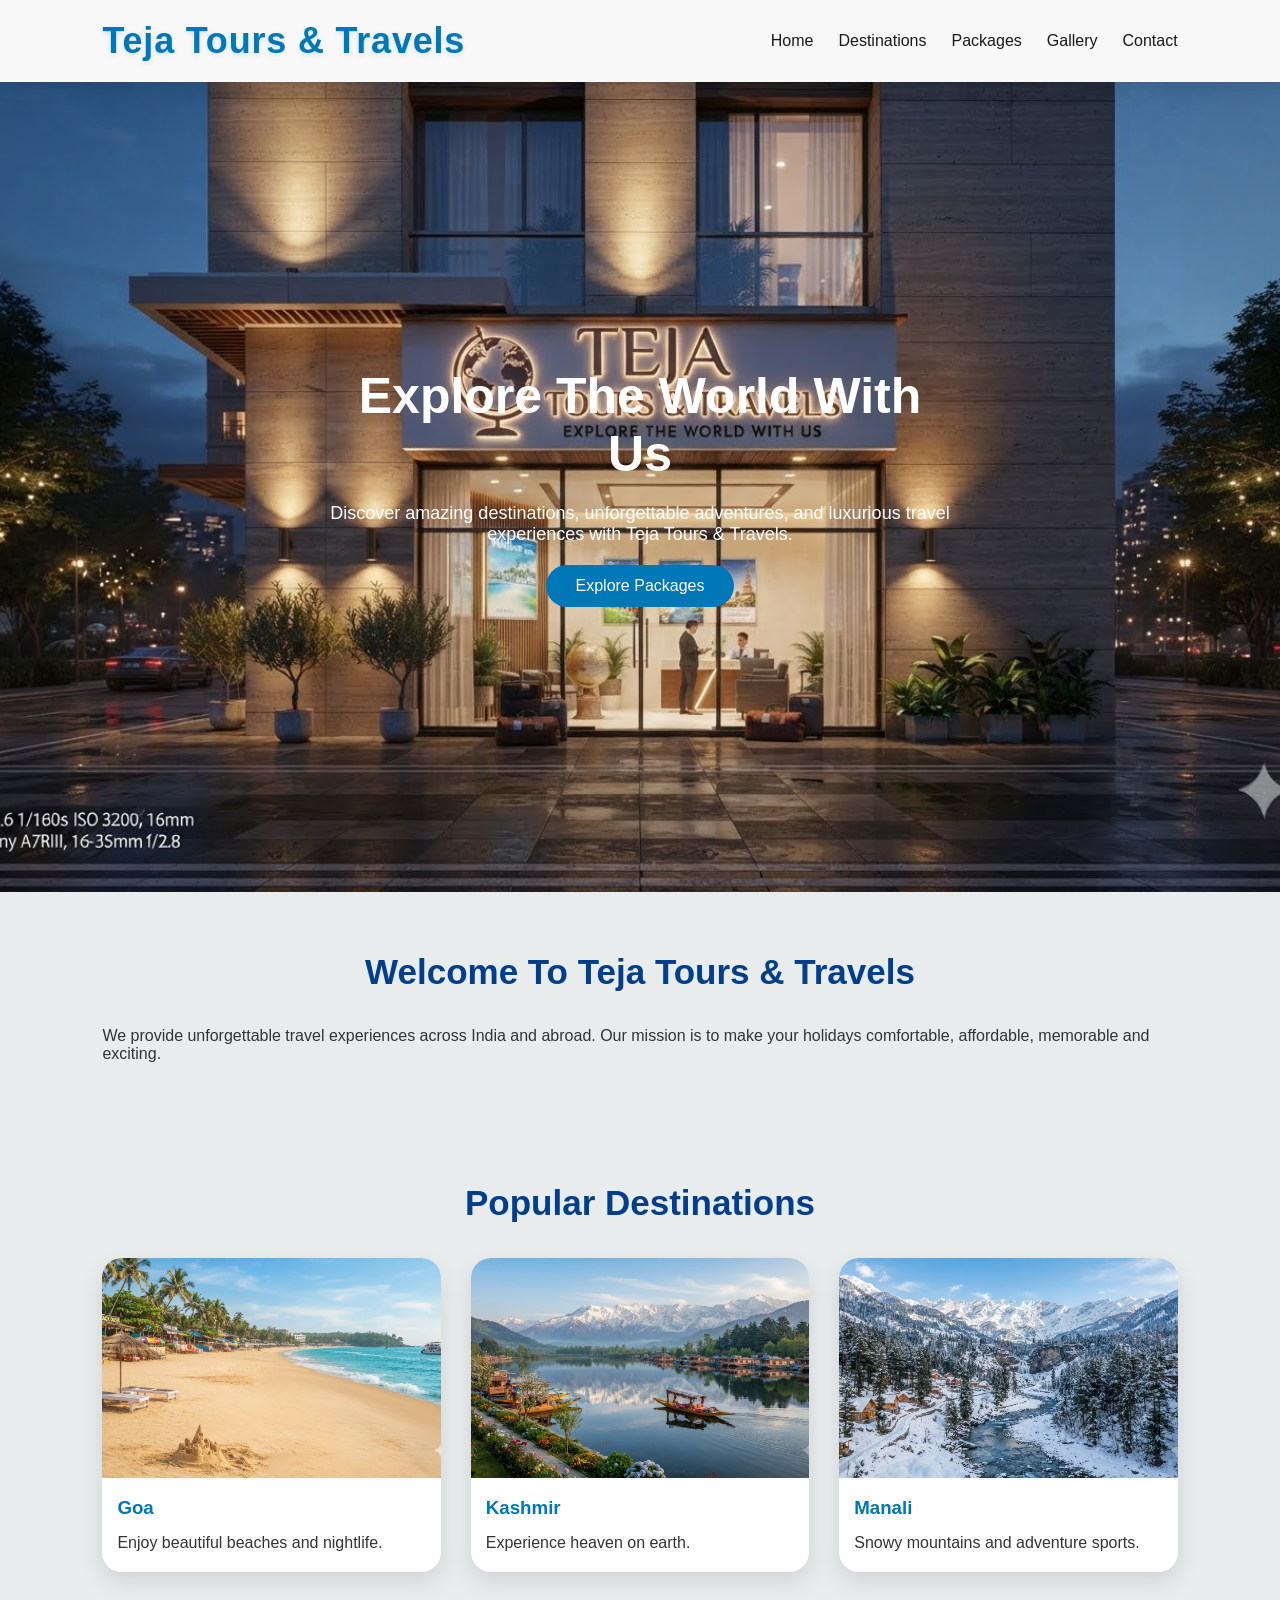
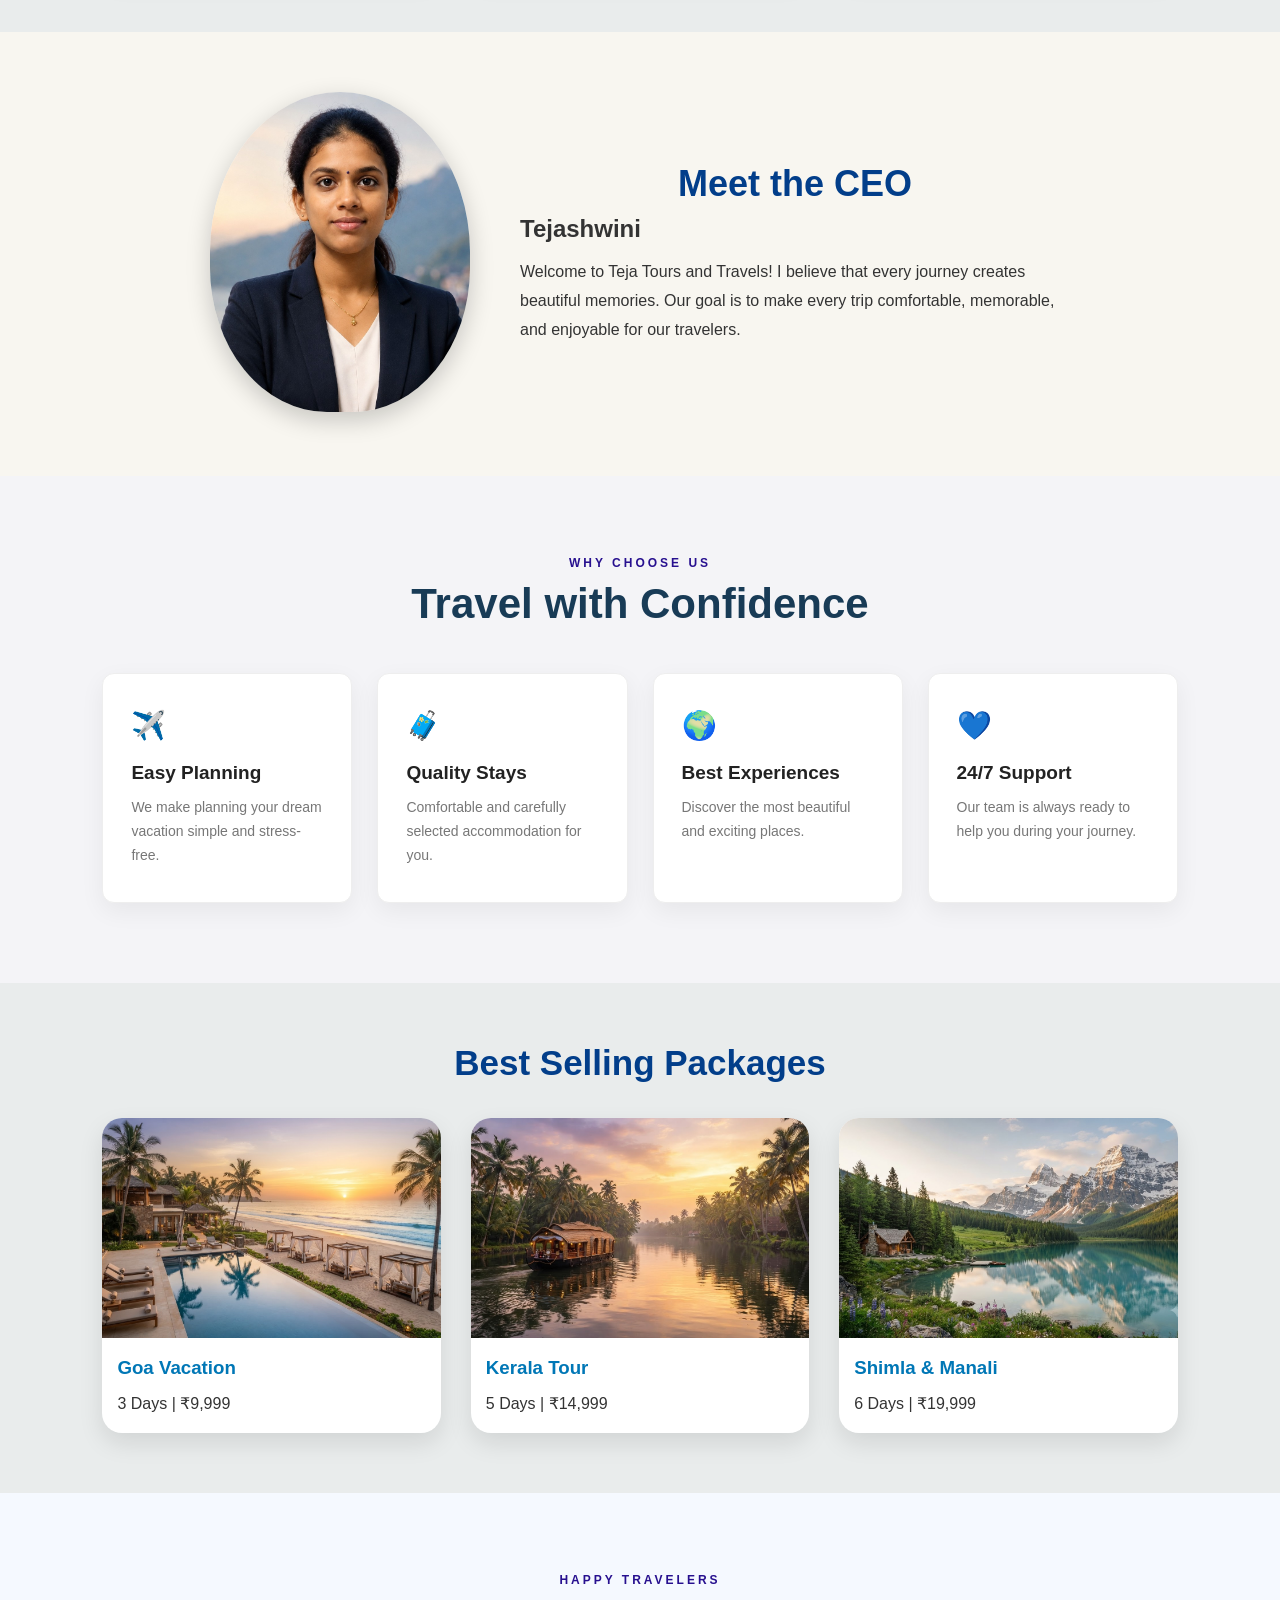
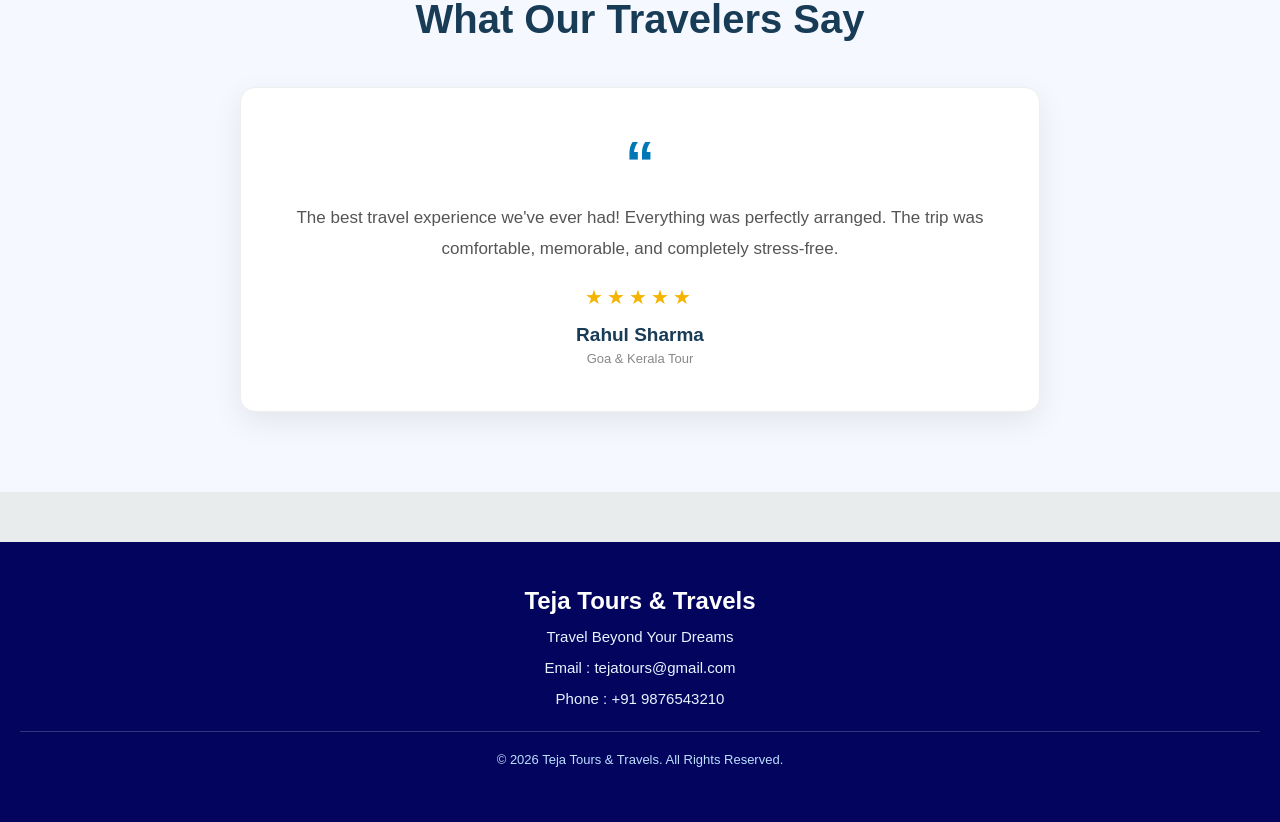
<file: index.html>
<!DOCTYPE html>
<html lang="en">
<!DOCTYPE html>
<html lang="en">

<head>

    <meta charset="UTF-8">

    <meta name="viewport" content="width=device-width, initial-scale=1.0">

    <title>Teja Tours & Travels</title>

    <link rel="stylesheet" href="./css/style.css">

</head>

<body>

<!-- ================= NAVIGATION BAR ================= -->

<header>

    <nav class="navbar">

        <div class="logo">
            Teja Tours & Travels
        </div>

        <ul class="nav-links">

            <li><a href="index.html" class="active">Home</a></li>

            <li><a href="destinations.html">Destinations</a></li>

            <li><a href="packages.html">Packages</a></li>

            <li><a href="gallery.html">Gallery</a></li>

            <li><a href="contact.html">Contact</a></li>

        </ul>

    </nav>

</header>

<!-- ================= HERO SLIDER ================= -->

<section class="hero">

    <div class="slider">

        <img src="images/slide1.jpg" class="slide active">

        <img src="images/slide2.jpg" class="slide">

        <img src="images/slide3.jpg" class="slide">

    </div>

    <div class="hero-text">

        <h1>Explore The World With Us</h1>

        <p>
            Discover amazing destinations, unforgettable adventures,
            and luxurious travel experiences with Teja Tours & Travels.
        </p>

        <a href="packages.html" class="btn">Explore Packages</a>

    </div>

</section>

<!-- ================= ABOUT ================= -->

<section class="about">

    <h2>Welcome To Teja Tours & Travels</h2>

    <p>

        We provide unforgettable travel experiences across India and abroad.
        Our mission is to make your holidays comfortable, affordable,
        memorable and exciting.

    </p>

</section>

<!-- ================= POPULAR DESTINATIONS ================= -->

<section class="popular">

    <h2>Popular Destinations</h2>

    <div class="cards">

        <div class="card">

            <img src="images/goa.jpg">

            <h3>Goa</h3>

            <p>Enjoy beautiful beaches and nightlife.</p>

        </div>

        <div class="card">

            <img src="images/kashmir.jpg">

            <h3>Kashmir</h3>

            <p>Experience heaven on earth.</p>

        </div>

        <div class="card">

            <img src="images/manali.jpg">

            <h3>Manali</h3>

            <p>Snowy mountains and adventure sports.</p>

        </div>

    </div>

</section>
<section class="ceo-section">
    <div class="ceo-image">
        <img src="images/ceo.jpg" alt="CEO of Teja Tours and Travels">
    </div>

    <div class="ceo-content">
        <h2>Meet the CEO</h2>
        <h3>Tejashwini</h3>
        <p>
            Welcome to Teja Tours and Travels! I believe that every journey
            creates beautiful memories. Our goal is to make every trip
            comfortable, memorable, and enjoyable for our travelers.
        </p>
    </div>
</section>


<!-- ================= WHY CHOOSE US ================= -->

<section class="why-choose">

    <p class="section-label">WHY CHOOSE US</p>

    <h2>Travel with Confidence</h2>

    <div class="feature-container">

        <div class="feature-box">

            <div class="feature-icon">✈️</div>

            <h3>Easy Planning</h3>

            <p>
                We make planning your dream vacation
                simple and stress-free.
            </p>

        </div>


        <div class="feature-box">

            <div class="feature-icon">🧳</div>

            <h3>Quality Stays</h3>

            <p>
                Comfortable and carefully selected
                accommodation for you.
            </p>

        </div>


        <div class="feature-box">

            <div class="feature-icon">🌍</div>

            <h3>Best Experiences</h3>

            <p>
                Discover the most beautiful and
                exciting places.
            </p>

        </div>


        <div class="feature-box">

            <div class="feature-icon">💙</div>

            <h3>24/7 Support</h3>

            <p>
                Our team is always ready to help
                you during your journey.
            </p>

        </div>

    </div>

</section>

<!-- ================= TOUR PACKAGES ================= -->

<section class="packages">

    <h2>Best Selling Packages</h2>

    <div class="cards">

        <div class="card">

            <img src="images/package1.jpg">

            <h3>Goa Vacation</h3>

            <p>3 Days | ₹9,999</p>

        </div>

        <div class="card">

            <img src="images/package2.jpg">

            <h3>Kerala Tour</h3>

            <p>5 Days | ₹14,999</p>

        </div>

        <div class="card">

            <img src="images/package3.jpg">

            <h3>Shimla & Manali</h3>

            <p>6 Days | ₹19,999</p>

        </div>

    </div>

</section>

<!-- ================= HAPPY TRAVELERS ================= -->

<section class="testimonials">

    <p class="section-label">HAPPY TRAVELERS</p>

    <h2>What Our Travelers Say</h2>

    <div class="testimonial-container">

        <div class="testimonial-card">

            <div class="quote-icon">“</div>

            <p class="testimonial-text">
                The best travel experience we've ever had!
                Everything was perfectly arranged.
                The trip was comfortable, memorable,
                and completely stress-free.
            </p>

            <div class="stars">
                ★★★★★
            </div>

            <h4>Rahul Sharma</h4>

            <p class="traveler-type">
                Goa & Kerala Tour
            </p>

        </div>

    </div>

</section>

<!-- ================= FOOTER ================= -->

<footer>

    <h3>Teja Tours & Travels</h3>

    <p>Travel Beyond Your Dreams</p>

    <p>Email : tejatours@gmail.com</p>

    <p>Phone : +91 9876543210</p>

    <p>© 2026 Teja Tours & Travels. All Rights Reserved.</p>

</footer>

<!-- JavaScript -->

<script src="script.js"></script>

</body>
</html>
</file>
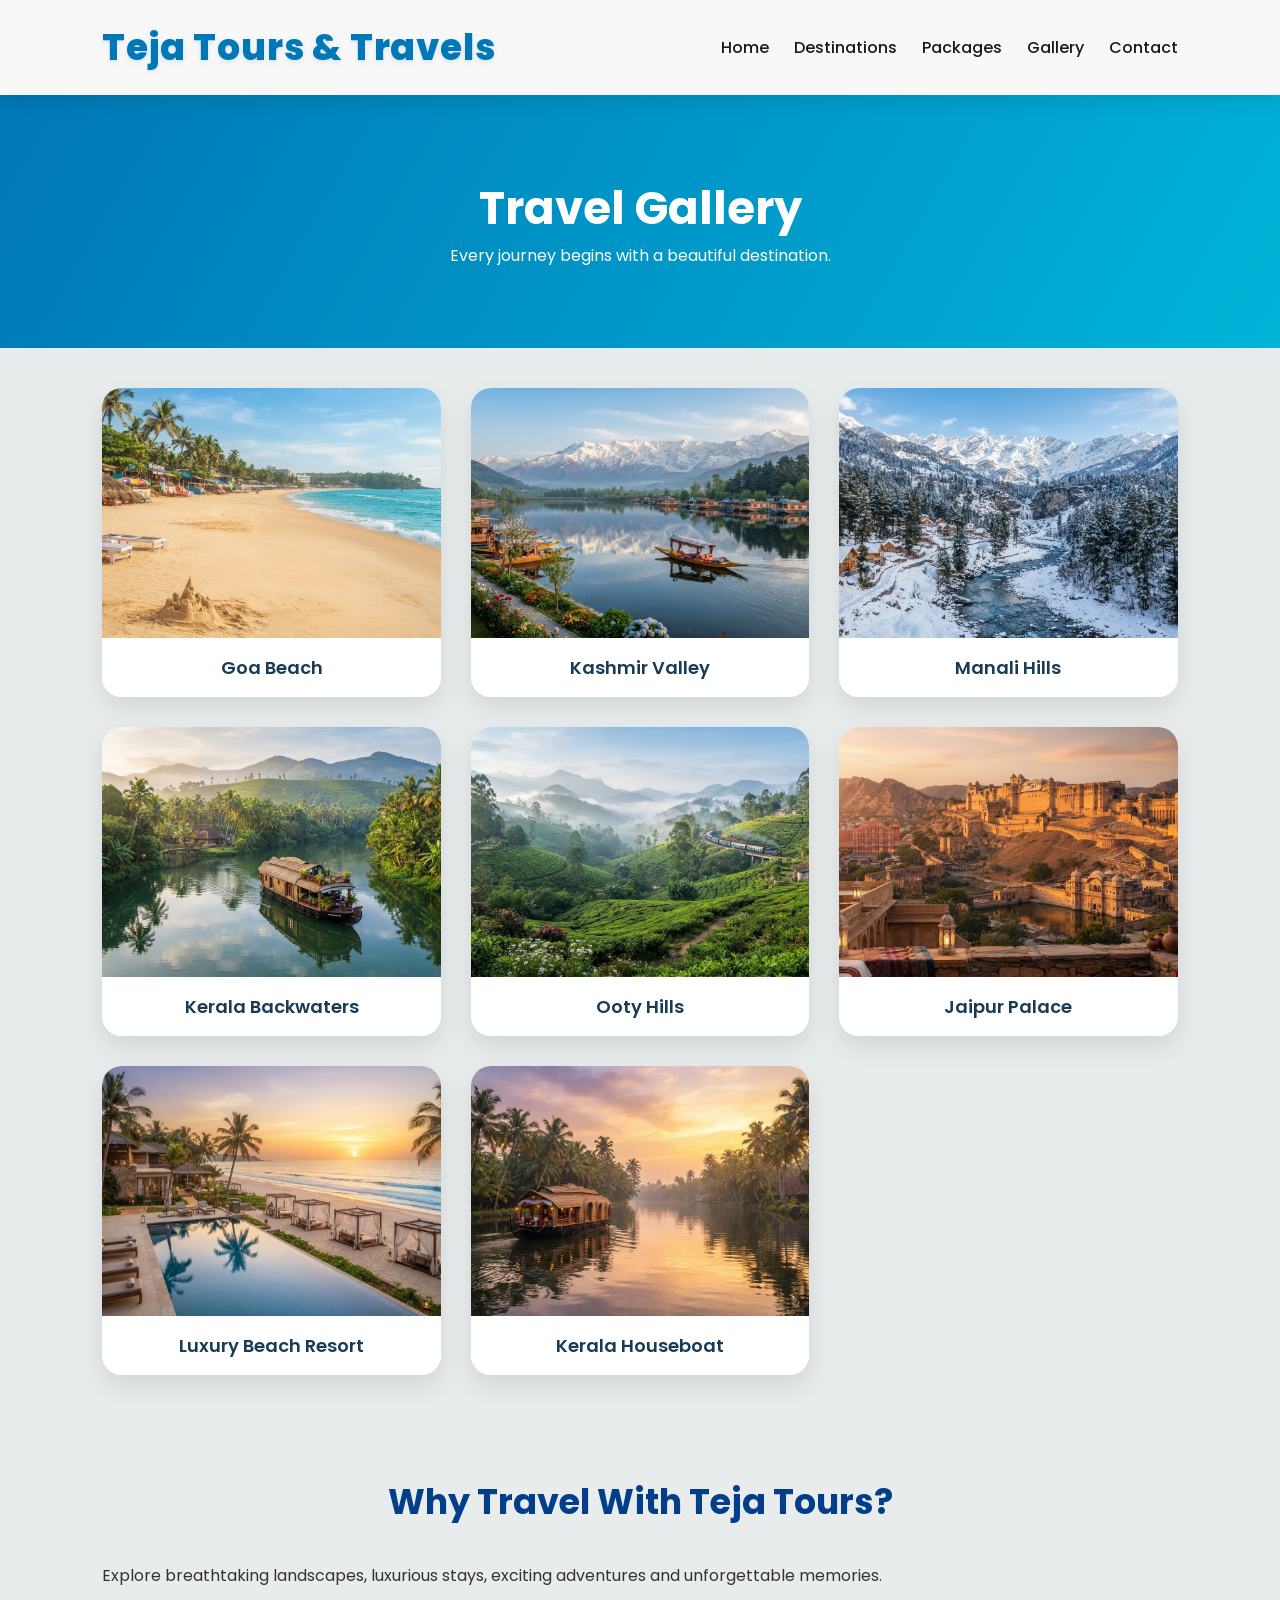
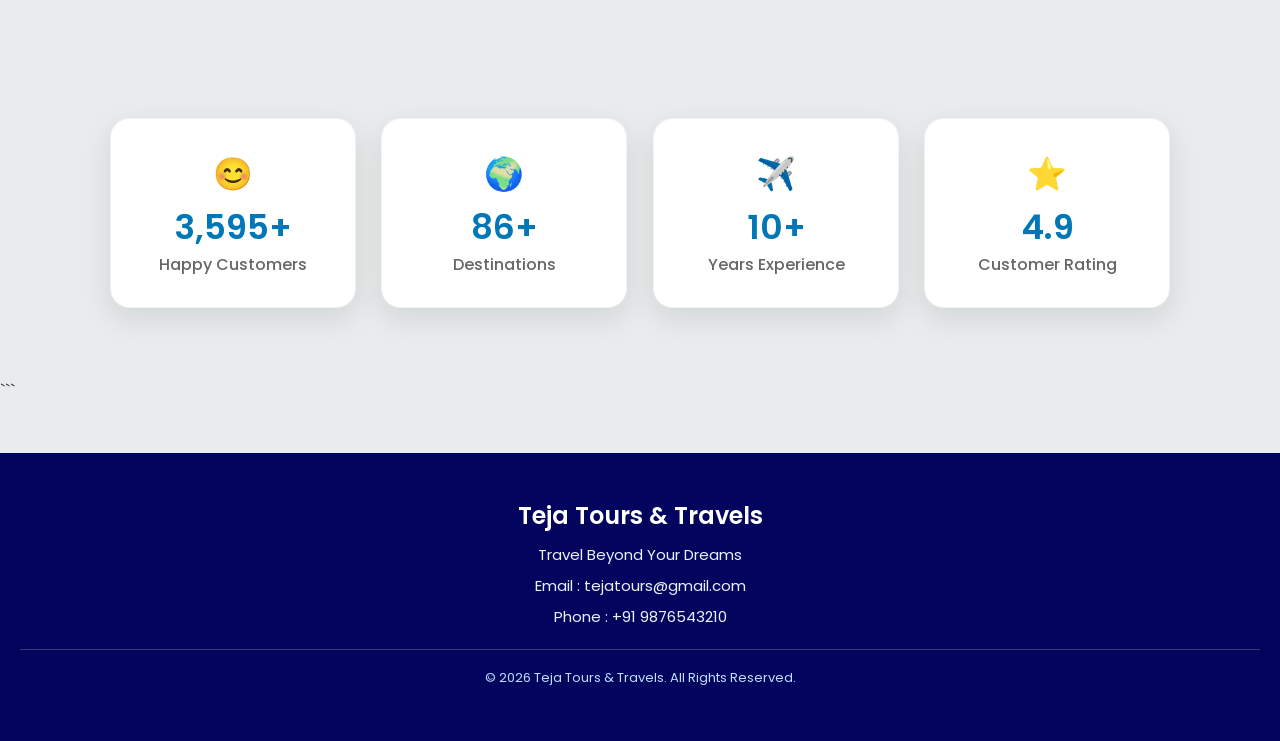
<file: gallery.html>
<!DOCTYPE html>
<html lang="en">

<head>

    <meta charset="UTF-8">
    <meta name="viewport" content="width=device-width, initial-scale=1.0">

    <title>Gallery | Teja Tours & Travels</title>

    <link href="https://fonts.googleapis.com/css2?family=Poppins:wght@300;400;500;600;700&display=swap" rel="stylesheet">

    <link rel="stylesheet" href="css/style.css">

</head>

<body>

<!-- ================= NAVIGATION ================= -->

<header>

    <nav class="navbar">

        <div class="logo">
            Teja Tours & Travels
        </div>

        <ul class="nav-links">

            <li><a href="index.html">Home</a></li>

            <li><a href="destinations.html">Destinations</a></li>

            <li><a href="packages.html">Packages</a></li>

            <li><a href="gallery.html" class="active">Gallery</a></li>

            <li><a href="contact.html">Contact</a></li>

        </ul>

    </nav>

</header>

<!-- ================= PAGE BANNER ================= -->

<section class="page-banner">

    <h1>Travel Gallery</h1>

    <p>Every journey begins with a beautiful destination.</p>

</section>

<!-- ================= GALLERY ================= -->

<section class="gallery-section">

    <div class="gallery-item">
        <img src="images/goa.jpg" alt="Goa">
        <h3>Goa Beach</h3>
    </div>

    <div class="gallery-item">
        <img src="images/kashmir.jpg" alt="Kashmir">
        <h3>Kashmir Valley</h3>
    </div>

    <div class="gallery-item">
        <img src="images/manali.jpg" alt="Manali">
        <h3>Manali Hills</h3>
    </div>

    <div class="gallery-item">
        <img src="images/kerala.jpg" alt="Kerala">
        <h3>Kerala Backwaters</h3>
    </div>

    <div class="gallery-item">
        <img src="images/ooty.jpg" alt="Ooty">
        <h3>Ooty Hills</h3>
    </div>

    <div class="gallery-item">
        <img src="images/jaipur.jpg" alt="Jaipur">
        <h3>Jaipur Palace</h3>
    </div>

    <div class="gallery-item">
        <img src="images/package1.jpg" alt="Beach Resort">
        <h3>Luxury Beach Resort</h3>
    </div>

    <div class="gallery-item">
        <img src="images/package2.jpg" alt="Houseboat">
        <h3>Kerala Houseboat</h3>
    </div>

</section>

<!-- ================= VIDEO SECTION ================= -->

<section class="video-section">

    <h2>Why Travel With Teja Tours?</h2>

    <p>

        Explore breathtaking landscapes, luxurious stays,
        exciting adventures and unforgettable memories.

    </p>

</section>

<!-- ================= STATS ================= -->
<!-- Travel Statistics -->
<section class="stats-section">

    <div class="stat-box">
        <div class="stat-icon">😊</div>
        <h2><span class="counter" data-target="5000">0</span>+</h2>
        <p>Happy Customers</p>
    </div>

    <div class="stat-box">
        <div class="stat-icon">🌍</div>
        <h2><span class="counter" data-target="120">0</span>+</h2>
        <p>Destinations</p>
    </div>

    <div class="stat-box">
        <div class="stat-icon">✈️</div>
        <h2><span class="counter" data-target="15">0</span>+</h2>
        <p>Years Experience</p>
    </div>

    <div class="stat-box">
        <div class="stat-icon">⭐</div>
        <h2>4.9</h2>
        <p>Customer Rating</p>
    </div>

</section>
```

<!-- ================= FOOTER ================= -->

<footer>

    <h3>Teja Tours & Travels</h3>

    <p>Travel Beyond Your Dreams</p>

    <p>Email : tejatours@gmail.com</p>

    <p>Phone : +91 9876543210</p>

    <p>© 2026 Teja Tours & Travels. All Rights Reserved.</p>

</footer>

<script src="script.js"></script>

</body>
</html>
</file>
<file: css/style.css>
/* ================= RESET ================= */

*{
    margin:0;
    padding:0;
    box-sizing:border-box;
    font-family:'Poppins', sans-serif;
}

body{
    background:#e9ecec;
    color:#333;
}


/* ================= NAVBAR ================= */

.navbar{
    display:flex;
    justify-content:space-between;
    align-items:center;
    padding:20px 8%;
    background:rgb(249, 248, 248);
    box-shadow:0 5px 20px rgba(0,0,0,0.1);
    position:sticky;
    top:0;
    z-index:100;
}


.logo {
    font-size: 36px;
    font-weight: 800;
    color: #0077b6;
    letter-spacing: 0.8px;
    white-space: nowrap;
    text-shadow: 0 2px 5px rgba(0,119,182,0.15);
}


.nav-links{
    display:flex;
    gap:25px;
    list-style:none;
}


.nav-links a{
    text-decoration:none;
    color:#1a1a1b;
    font-weight:500;
}


.nav-links a:hover,
.active{
    color:#0077b6;
}



/* ================= HERO SECTION ================= */



.hero{
    width:100%;
    height:90vh;
    margin:0;
    padding:0;
    position:relative;
    overflow:hidden;
}

.slider{
    width:100%;
    height:100%;
    position:relative;
    overflow:hidden;
}

.slide{
    width:100%;
    height:100%;
    object-fit:cover;
    object-position:center;
    position:absolute;
    top:0;
    left:0;
    opacity:0;
    transition:opacity 1s ease-in-out;
}

.slide.active{
    opacity:1;
}
.hero-text{

position:absolute;
top:50%;
left:50%;
transform:translate(-50%,-50%);

color:white;
text-align:center;
z-index:2;


}

.hero-text h1{
font-size:50px;
margin-bottom:20px;
}

.hero-text p{
font-size:18px;
}

/* ================= BUTTON ================= */


.btn{

    display:inline-block;
    margin-top:20px;
    padding:12px 30px;

    background:#0077b6;
    color:white;

    border-radius:30px;

    text-decoration:none;

    transition:.3s;

}


.btn:hover{

    background:#023e8a;

}



/* ================= COMMON SECTION ================= */


section{
    padding:60px 8%;
}

.hero{
    padding:0;
}


section h2{

    text-align:center;

    font-size:35px;

    color:#023e8a;

    margin-bottom:35px;

}




/* ================= CARDS ================= */


.cards{

    display:grid;

    grid-template-columns:repeat(auto-fit,minmax(280px,1fr));

    gap:30px;

}


.card{

    background:white;

    border-radius:20px;

    overflow:hidden;

    box-shadow:0 10px 25px rgba(0,0,0,.1);

    transition:.4s;

}


.card:hover{

    transform:translateY(-10px);

}



.card img{

    width:100%;

    height:220px;

    object-fit:cover;

}


.card h3{

    padding:15px;

    color:#0077b6;

}


.card p{

    padding:0 15px 20px;

}



/* ================= PAGE BANNER ================= */


.page-banner{

    background:linear-gradient(120deg,#0077b6,#00b4d8);

    color:white;

    text-align:center;

    padding:80px 20px;

}


.page-banner h1{

    font-size:45px;

}



/* ================= DESTINATION ================= */


.destination-section{

    display:grid;

    grid-template-columns:repeat(auto-fit,minmax(280px,1fr));

    gap:30px;

}



.destination-card{

    background:linear-gradient(120deg,#eeeef1,#dedee4);

    border-radius:20px;

    overflow:hidden;

    box-shadow:0 10px 25px rgba(0,0,0,.1);

}



.destination-card img{

    width:100%;

    height:250px;

    object-fit:cover;

}


.destination-content{

    padding:20px;

}



/* ================= PACKAGE ================= */


.package-section{

    display:grid;

    grid-template-columns:repeat(auto-fit,minmax(280px,1fr));

    gap:30px;

}



.package-card{

    background:white;

    text-align:center;

    border-radius:20px;

    overflow:hidden;

    box-shadow:0 10px 25px rgba(0,0,0,.1);

}



.package-card img{

    width:100%;

    height:230px;

    object-fit:cover;

}


.package-card ul{

    list-style:none;

    padding:20px;

}



/* ================= GALLERY ================= */

.gallery-section {
    display: grid;
    grid-template-columns: repeat(3, 1fr);
    gap: 30px;
    padding: 40px 8%;
}

.gallery-item {
    background: white;
    border-radius: 20px;
    overflow: hidden;

    box-shadow: 0 10px 25px rgba(0, 0, 0, 0.10);

    transition: transform 0.4s ease,
                box-shadow 0.4s ease;
}

/* Image */

.gallery-item img {
    width: 100%;
    height: 250px;

    object-fit: cover;
    display: block;

    transition: transform 0.5s ease;
}

/* Image zoom */

.gallery-item:hover img {
    transform: scale(1.06);
}

/* Card hover */

.gallery-item:hover {
    transform: translateY(-8px);

    box-shadow: 0 18px 35px rgba(0, 0, 0, 0.15);
}

/* Image title */

.gallery-item h3 {
    padding: 16px 18px;

    margin: 0;

    text-align: center;

    font-size: 18px;

    font-weight: 600;

    color: #183b56;

    background: white;
}




/* ================= MOBILE ================= */


@media(max-width:768px){

    .navbar{
        flex-direction:column;
    }

    .nav-links{
        flex-direction:column;
    }

    .hero-text h1{
        font-size:35px;
    }

    .contact-container{
        grid-template-columns:1fr;
    }

    .feature-container{
        grid-template-columns:repeat(2,1fr);
    }

}

@media(max-width:500px){

    .feature-container{
        grid-template-columns:1fr;
    }

}
/* ================= STATS SECTION ================= */

.stats {
    width: 80%;
    max-width: 850px;
    margin: 50px auto;
    display: flex;
    flex-direction: column;
    gap: 20px;
}

.stat-box {
    width: 100%;
    display: flex;
    justify-content: space-between;
    align-items: center;
    box-sizing: border-box;
    padding: 15px 30px;
    border-radius: 12px;
}

.stat-box h2 {
    margin: 0;
    color: #023e8a;
    font-size: 32px;
    order: 2;
}

.stat-box p {
    margin: 0;
    font-size: 18px;
    order: 1;
}
/* ================= WHY CHOOSE US ================= */

.why-choose {
    padding: 80px 8%;
    text-align: center;
    background: #f4f4f7;
}

.section-label {
    font-size: 12px;
    letter-spacing: 3px;
    font-weight: 600;
    color: #27108f;
    margin-bottom: 10px;
}

.why-choose h2 {
    font-size: 42px;
    color: #183b56;
    margin-bottom: 45px;
}


/* ================= FEATURE BOXES ================= */

.feature-container {
    display: grid;
    grid-template-columns: repeat(4, 1fr);
    gap: 25px;
    max-width: 1200px;
    margin: auto;
}

.feature-box {
    background: #ffffff;
    padding: 35px 28px;
    min-height: 210px;

    border: 1px solid #eeeeee;
    border-radius: 12px;

    text-align: left;

    box-shadow: 0 8px 25px rgba(0, 0, 0, 0.06);

    transition: all 0.4s ease;

    position: relative;
    overflow: hidden;
}


/* Blue line animation */

.feature-box::before {
    content: "";
    position: absolute;
    left: 0;
    top: 0;
    width: 0;
    height: 4px;
    background: #0077b6;
    transition: width 0.4s ease;
}

.feature-box:hover::before {
    width: 100%;
}


/* Box animation */

.feature-box:hover {
    transform: translateY(-12px);
    box-shadow: 0 20px 40px rgba(0, 0, 0, 0.12);
}


/* Icon */

.feature-icon {
    font-size: 28px;
    margin-bottom: 20px;

    transition: transform 0.4s ease;
}

.feature-box:hover .feature-icon {
    transform: scale(1.2) rotate(5deg);
}


/* Heading */

.feature-box h3 {
    font-size: 19px;
    color: #222;
    margin-bottom: 12px;
}


/* Description */

.feature-box p {
    font-size: 14px;
    line-height: 1.7;
    color: #777;
    margin: 0;
}
/* ================= HAPPY TRAVELERS ================= */

.testimonials {
    padding: 80px 8%;
    text-align: center;
    background: #f5f9ff;
}

.testimonials h2 {
    font-size: 40px;
    color: #183b56;
    margin-bottom: 45px;
}

.testimonial-container {
    display: flex;
    justify-content: center;
    max-width: 800px;
    margin: auto;
}

.testimonial-card {
    width: 100%;
    background: white;
    padding: 45px 50px;
    border-radius: 15px;
    border: 1px solid #eeeeee;
    box-shadow: 0 10px 30px rgba(0, 0, 0, 0.08);
    position: relative;
    transition: all 0.4s ease;
}

.testimonial-card:hover {
    transform: translateY(-10px);
    box-shadow: 0 20px 45px rgba(0, 0, 0, 0.12);
}

.quote-icon {
    font-size: 60px;
    color: #0077b6;
    font-weight: bold;
    line-height: 1;
    margin-bottom: 10px;
}

.testimonial-text {
    font-size: 17px;
    line-height: 1.8;
    color: #555;
    margin-bottom: 20px;
}

.stars {
    color: #f4b400;
    font-size: 20px;
    letter-spacing: 4px;
    margin-bottom: 15px;
}

.testimonial-card h4 {
    font-size: 19px;
    color: #183b56;
    margin-bottom: 5px;
}

.traveler-type {
    color: #888;
    font-size: 13px;
    margin: 0;
}
/* =========================================
   TRAVEL STATISTICS - ANIMATED CARDS
   ========================================= */

.stats-section {
    display: grid;
    grid-template-columns: repeat(4, 1fr);
    gap: 25px;
    max-width: 1100px;
    margin: 50px auto;
    padding: 20px;
}

.stat-box {
    position: relative;

    width: 100%;
    min-height: 190px;

    background: #ffffff;

    padding: 30px 20px;

    display: flex;
    flex-direction: column;
    justify-content: center;
    align-items: center;

    text-align: center;

    border-radius: 20px;

    box-shadow: 0 10px 30px rgba(0, 0, 0, 0.10);

    border: 1px solid rgba(0, 0, 0, 0.05);

    transition: transform 0.4s ease,
                box-shadow 0.4s ease;

    overflow: hidden;

    animation: statPop 0.8s ease both;
}


/* Animation delay */

.stat-box:nth-child(1) {
    animation-delay: 0.1s;
}

.stat-box:nth-child(2) {
    animation-delay: 0.25s;
}

.stat-box:nth-child(3) {
    animation-delay: 0.4s;
}

.stat-box:nth-child(4) {
    animation-delay: 0.55s;
}


/* Pop animation */

@keyframes statPop {

    0% {
        opacity: 0;
        transform: translateY(40px) scale(0.8);
    }

    70% {
        opacity: 1;
        transform: translateY(-8px) scale(1.03);
    }

    100% {
        opacity: 1;
        transform: translateY(0) scale(1);
    }
}


/* Hover */

.stat-box:hover {
    transform: translateY(-10px) scale(1.03);

    box-shadow:
        0 18px 40px rgba(0, 0, 0, 0.18);
}


/* Icon */

.stat-icon {
    font-size: 32px;
    margin-bottom: 8px;

    animation: iconFloat 2.5s ease-in-out infinite;
}

@keyframes iconFloat {

    0%, 100% {
        transform: translateY(0);
    }

    50% {
        transform: translateY(-5px);
    }
}


/* Number */

.stat-box h2 {
    margin: 0 0 6px;

    font-size: 34px;

    line-height: 1.25;

    font-weight: 600;

    color: #0077b6;

    /* Important: don't use the old flex order */
    order: initial;
}


/* Description */

.stat-box p {
    margin: 0;

    font-size: 16px;

    line-height: 1.4;

    color: #666;

    font-weight: 500;

    order: initial;
}


/* Mobile */

@media (max-width: 900px) {

    .stats-section {
        grid-template-columns: repeat(2, 1fr);
    }

}


@media (max-width: 500px) {

    .stats-section {
        grid-template-columns: 1fr;
        padding: 15px;
    }

    .stat-box {
        min-height: 170px;
        padding: 25px 15px;
    }

    .stat-box h2 {
        font-size: 32px;
    }

}
 /* ================= FOOTER ================= */

footer {
    width: 100%;

    background: #03045e;

    color: white;

    text-align: center;

    padding: 45px 20px;

    margin-top: 50px;
}


/* Company Name */

footer h3 {
    margin: 0 0 10px;

    font-size: 24px;

    color: white;

    font-weight: 600;
}


/* Tagline */

footer p {
    margin: 7px 0;

    color: #e6f4ff;

    font-size: 15px;

    line-height: 1.6;
}


/* Email and Phone */

footer p:nth-of-type(2),
footer p:nth-of-type(3) {
    font-size: 15px;
}


/* Copyright */

footer p:last-child {
    margin-top: 20px;

    padding-top: 18px;

    border-top: 1px solid rgba(255, 255, 255, 0.2);

    font-size: 13px;

    color: #bde0fe;
}
/* =========================================
   CONTACT PAGE ONLY
   ========================================= */

.contact-page-section {
    display: grid;
    grid-template-columns: 1fr 1fr;
    gap: 40px;

    max-width: 1200px;
    margin: 50px auto;
    padding: 0 8%;

    align-items: start;
}


/* Contact Information */

.contact-info {
    background: white;

    padding: 35px;

    border-radius: 20px;

    box-shadow: 0 10px 25px rgba(0, 0, 0, 0.08);
}

.contact-info h2 {
    color: #023e8a;
    margin-bottom: 15px;
}

.contact-info > p {
    color: #666;
    line-height: 1.7;
    margin-bottom: 25px;
}


/* Contact Boxes */

.contact-box {
    background: #f5f9ff;

    padding: 18px 20px;

    margin-top: 15px;

    border-radius: 12px;

    border-left: 4px solid #0077b6;
}

.contact-box h3 {
    color: #183b56;
    margin-bottom: 5px;
}

.contact-box p {
    margin: 0;
    color: #666;
}


/* Booking Form */

.contact-form {
    background: white;

    padding: 35px;

    border-radius: 20px;

    box-shadow: 0 10px 25px rgba(0, 0, 0, 0.08);
}

.contact-form h2 {
    color: #023e8a;
    margin-bottom: 20px;
}


/* Form fields */

.contact-form input,
.contact-form textarea,
.contact-form select {
    width: 100%;

    padding: 14px 15px;

    margin: 8px 0;

    border-radius: 10px;

    border: 1px solid #ddd;

    font-family: 'Poppins', sans-serif;

    font-size: 14px;

    outline: none;
}

.contact-form input:focus,
.contact-form textarea:focus,
.contact-form select:focus {
    border-color: #0077b6;
}

.contact-form textarea {
    height: 120px;
    resize: vertical;
}


/* Submit button */

.contact-form .btn {
    border: none;
    cursor: pointer;
}


/* Map */

.contact-map {
    max-width: 1200px;

    margin: 20px auto;

    padding: 40px 8%;

    text-align: center;
}

.contact-map h2 {
    color: #023e8a;
    margin-bottom: 25px;
}

.contact-map iframe {
    display: block;

    width: 100%;

    border-radius: 15px;

    box-shadow: 0 10px 25px rgba(0, 0, 0, 0.10);
}


/* Subscribe */

.contact-subscribe {
    text-align: center;

    max-width: 800px;

    margin: 20px auto 60px;

    padding: 40px 20px;
}

.contact-subscribe h2 {
    color: #023e8a;

    margin-bottom: 10px;
}

.contact-subscribe p {
    color: #666;

    margin-bottom: 20px;
}

.contact-subscribe input {
    width: 300px;

    max-width: 90%;

    padding: 13px 15px;

    border: 1px solid #ddd;

    border-radius: 25px;

    outline: none;

    font-family: 'Poppins', sans-serif;
}

.contact-subscribe .btn {
    border: none;
    cursor: pointer;
    margin-left: 8px;
}


/* Contact page mobile */

@media (max-width: 768px) {

    .contact-page-section {
        grid-template-columns: 1fr;

        padding: 0 5%;
    }

    .contact-map {
        padding: 30px 5%;
    }

    .contact-subscribe input {
        width: 100%;
        margin-bottom: 10px;
    }

    .contact-subscribe .btn {
        margin-left: 0;
    }

}
.ceo-section {
    display: flex;
    align-items: center;
    justify-content: center;
    gap: 50px;
    padding: 60px 10%;
    background: #f8f6f0;
}

.ceo-image img {
    width: 260px;
    height: 320px;
    object-fit: cover;
    border-radius: 50% 50% 45% 45%;
    box-shadow: 0 8px 25px rgba(0, 0, 0, 0.2);
}

.ceo-content {
    max-width: 550px;
}

.ceo-content h2 {
    font-size: 36px;
    margin-bottom: 10px;
}

.ceo-content h3 {
    font-size: 24px;
    margin-bottom: 15px;
}

.ceo-content p {
    line-height: 1.8;
    font-size: 16px;
}
</file>
